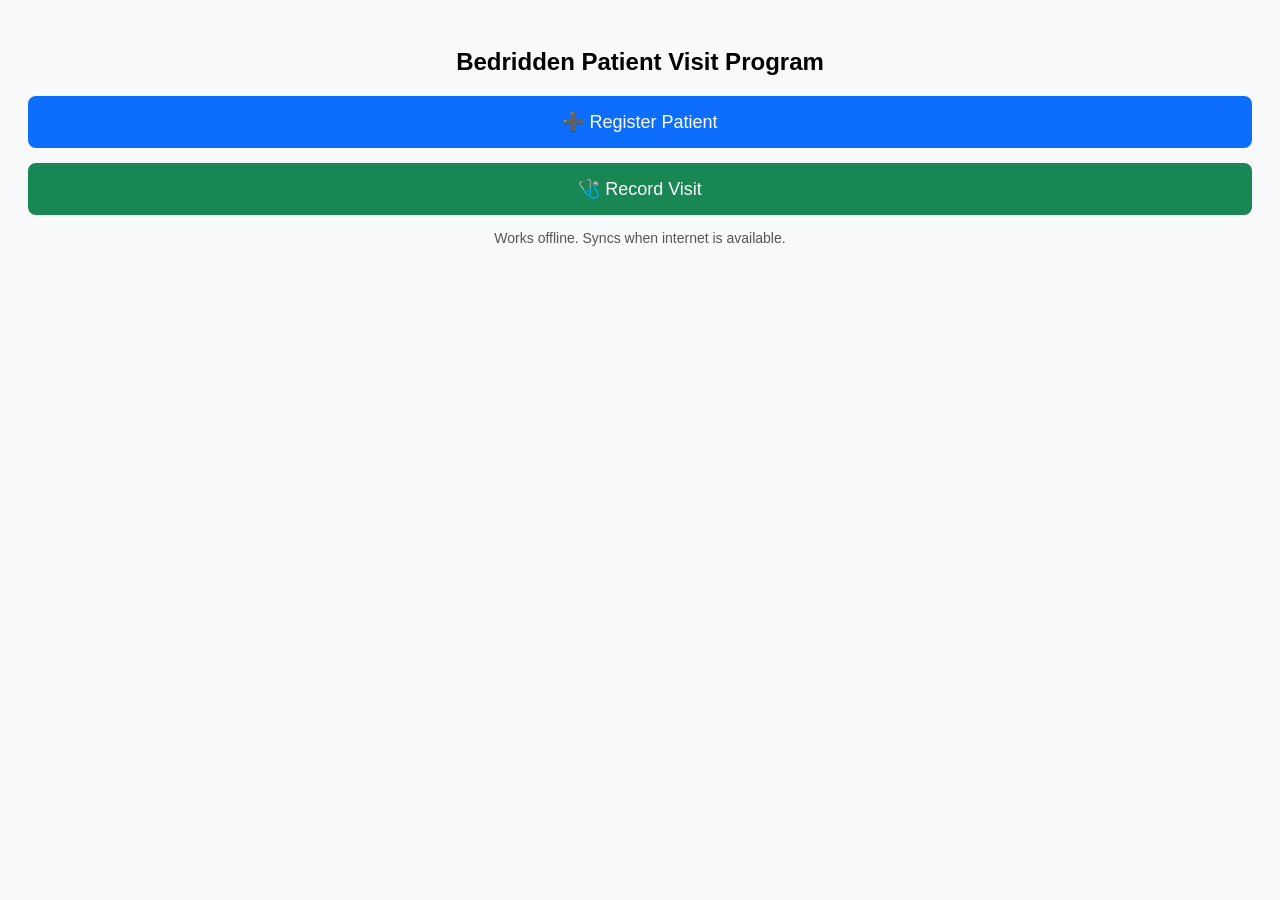
<file: index.html>
<!DOCTYPE html>
<html>
<head>
  <meta charset="UTF-8">
  <title>Bedridden Patient Program</title>
  <meta name="viewport" content="width=device-width, initial-scale=1">
  <link rel="manifest" href="manifest.json">
  <link rel="stylesheet" href="style.css">
</head>

<body>
  <h2>Bedridden Patient Visit Program</h2>

  <a class="btn" href="register.html">➕ Register Patient</a>
  <a class="btn green" href="visit.html">🩺 Record Visit</a>

  <p class="note">Works offline. Syncs when internet is available.</p>

  <script src="app.js"></script>
</body>
</html>
</file>
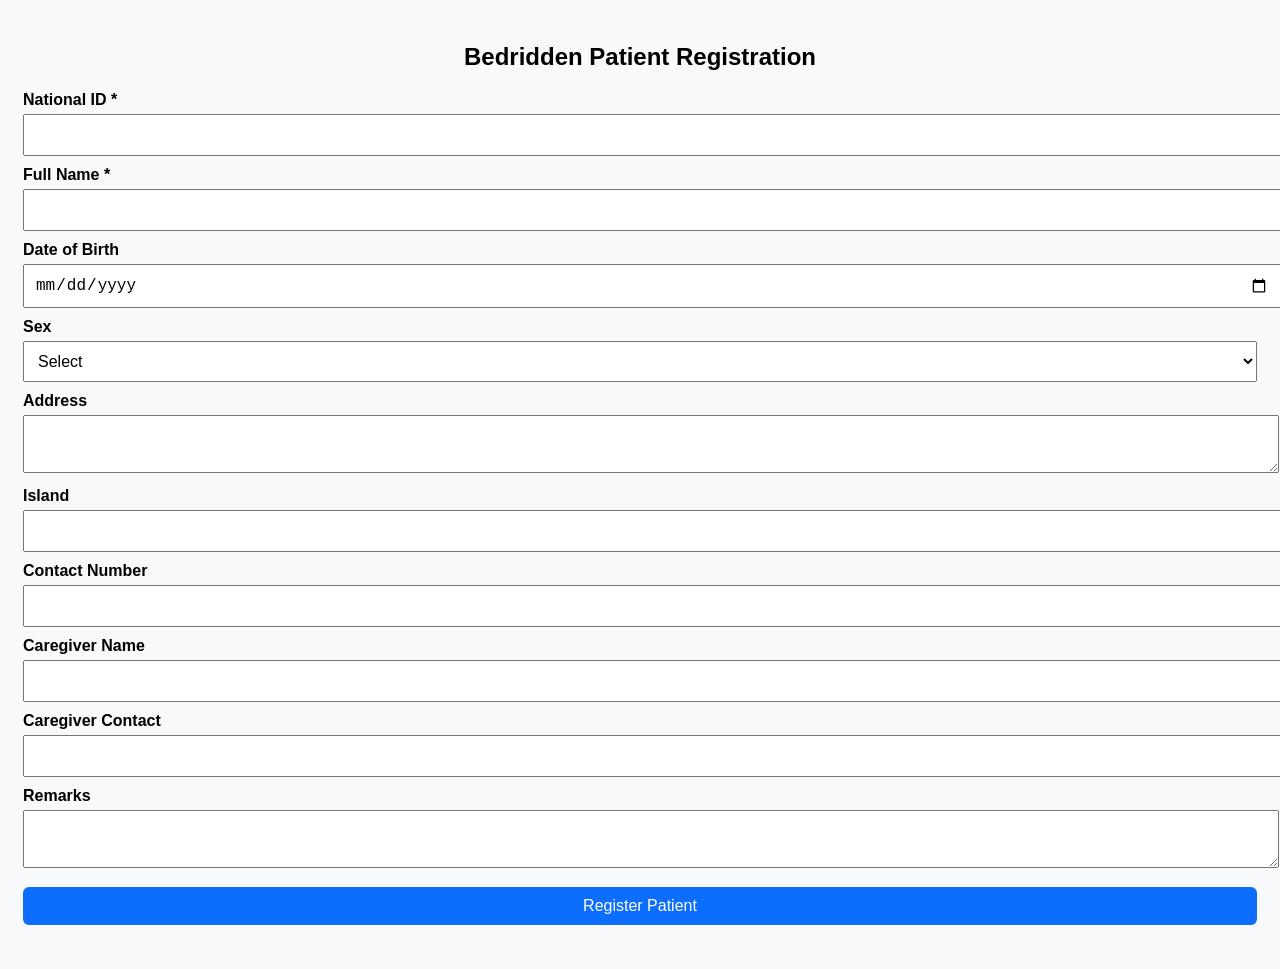
<file: register.html>
<!DOCTYPE html>
<html>
<head>
  <meta charset="UTF-8">
  <title>Patient Registration</title>
  <meta name="viewport" content="width=device-width, initial-scale=1">

  <style>
    body { font-family: Arial; padding: 15px; background: #f8f9fa; }
    h2 { text-align: center; }
    label { font-weight: bold; margin-top: 10px; display: block; }
    input, select, textarea, button {
      width: 100%; padding: 10px; margin-top: 5px; font-size: 16px;
    }
    button {
      background: #0d6efd; color: #fff; border: none;
      margin-top: 15px; border-radius: 6px;
    }
  </style>
</head>

<body>

<h2>Bedridden Patient Registration</h2>

<label>National ID *</label>
<input id="national_id" required>

<label>Full Name *</label>
<input id="full_name">

<label>Date of Birth</label>
<input type="date" id="dob">

<label>Sex</label>
<select id="sex">
  <option value="">Select</option>
  <option>Male</option>
  <option>Female</option>
</select>

<label>Address</label>
<textarea id="address"></textarea>

<label>Island</label>
<input id="island">

<label>Contact Number</label>
<input id="contact">

<label>Caregiver Name</label>
<input id="caregiver_name">

<label>Caregiver Contact</label>
<input id="caregiver_contact">

<label>Remarks</label>
<textarea id="remarks"></textarea>

<button onclick="registerPatient()">Register Patient</button>

<p id="status"></p>

<script>
const GAS_URL = "https://script.google.com/macros/s/AKfycbz_TizFmrdtTFslZdHydEaBXhqOkANnNH-NKBWISnlbeCMvZyRecjeCl1wXZpqQYOu1/exec";

function registerPatient() {
  const payload = {
    action: "registerPatient",
    national_id: national_id.value.trim(),
    full_name: full_name.value.trim(),
    dob: dob.value,
    sex: sex.value,
    address: address.value,
    island: island.value,
    contact: contact.value,
    caregiver_name: caregiver_name.value,
    caregiver_contact: caregiver_contact.value,
    remarks: remarks.value
  };

  fetch(GAS_URL, {
    method: "POST",
    body: JSON.stringify(payload)
  })
  .then(r => r.json())
  .then(res => {
    if (res.status === "exists") {
      status.innerText = "Patient already registered.";
    } else {
      status.innerText = "Patient registered successfully.";
    }
  })
  .catch(() => status.innerText = "Network error");
}
</script>

</body>
</html>
</file>
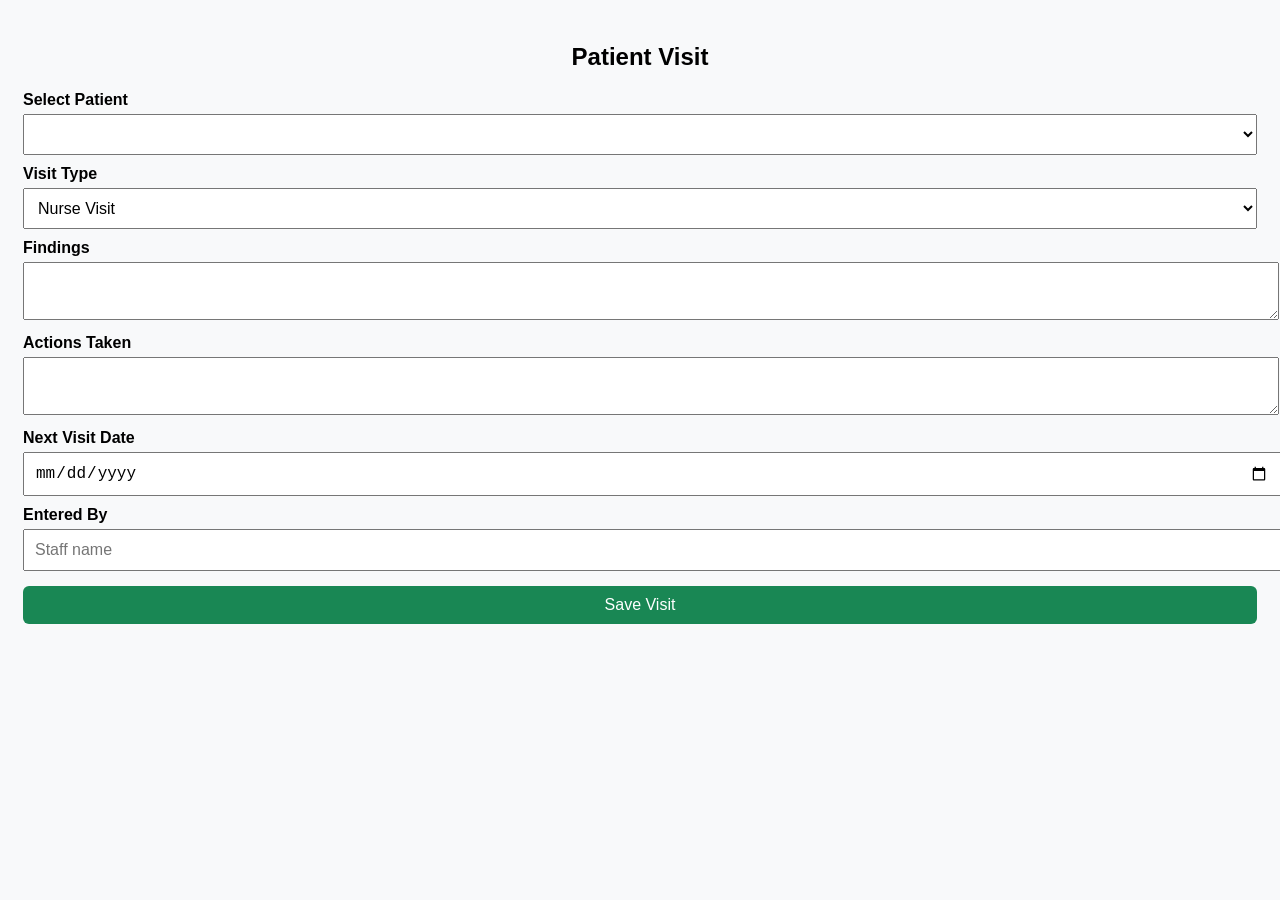
<file: visit.html>
<!DOCTYPE html>
<html>
<head>
  <meta charset="UTF-8">
  <title>Patient Visit</title>
  <meta name="viewport" content="width=device-width, initial-scale=1">

  <style>
    body { font-family: Arial; padding: 15px; background: #f8f9fa; }
    h2 { text-align: center; }
    label { font-weight: bold; margin-top: 10px; display: block; }
    input, select, textarea, button {
      width: 100%; padding: 10px; margin-top: 5px; font-size: 16px;
    }
    button {
      background: #198754; color: white; border: none;
      margin-top: 15px; border-radius: 6px;
    }
  </style>
</head>

<body>

<h2>Patient Visit</h2>

<label>Select Patient</label>
<select id="patient"></select>

<label>Visit Type</label>
<select id="visit_type">
  <option>Nurse Visit</option>
  <option>Doctor Visit</option>
  <option>Non-Routine Visit</option>
</select>

<label>Findings</label>
<textarea id="findings"></textarea>

<label>Actions Taken</label>
<textarea id="actions_taken"></textarea>

<label>Next Visit Date</label>
<input type="date" id="next_visit_date">

<label>Entered By</label>
<input id="entered_by" placeholder="Staff name">

<button onclick="saveVisit()">Save Visit</button>

<p id="status"></p>

<script>
const GAS_URL = "https://script.google.com/macros/s/AKfycbz_TizFmrdtTFslZdHydEaBXhqOkANnNH-NKBWISnlbeCMvZyRecjeCl1wXZpqQYOu1/exec";

function loadPatients() {
  fetch(GAS_URL + "?action=getPatients")
    .then(r => r.json())
    .then(data => {
      data.forEach(p => {
        const opt = document.createElement("option");
        opt.value = p.national_id;
        opt.text = p.full_name + " (" + p.national_id + ")";
        patient.appendChild(opt);
      });
    });
}

function saveVisit() {
  const payload = {
    action: "addVisit",
    national_id: patient.value,
    visit_type: visit_type.value,
    findings: findings.value,
    actions_taken: actions_taken.value,
    next_visit_date: next_visit_date.value,
    entered_by: entered_by.value
  };

  fetch(GAS_URL, {
    method: "POST",
    body: JSON.stringify(payload)
  })
  .then(r => r.json())
  .then(() => status.innerText = "Visit saved successfully.")
  .catch(() => status.innerText = "Network error");
}

loadPatients();
</script>

</body>
</html>
</file>
<file: style.css>
body {
  font-family: Arial, sans-serif;
  padding: 20px;
  background: #f8f9fa;
}

h2 {
  text-align: center;
}

.btn {
  display: block;
  padding: 15px;
  margin: 15px 0;
  text-align: center;
  text-decoration: none;
  color: #fff;
  background: #0d6efd;
  border-radius: 8px;
  font-size: 18px;
}

.btn.green {
  background: #198754;
}

.note {
  text-align: center;
  font-size: 14px;
  color: #555;
}
</file>
